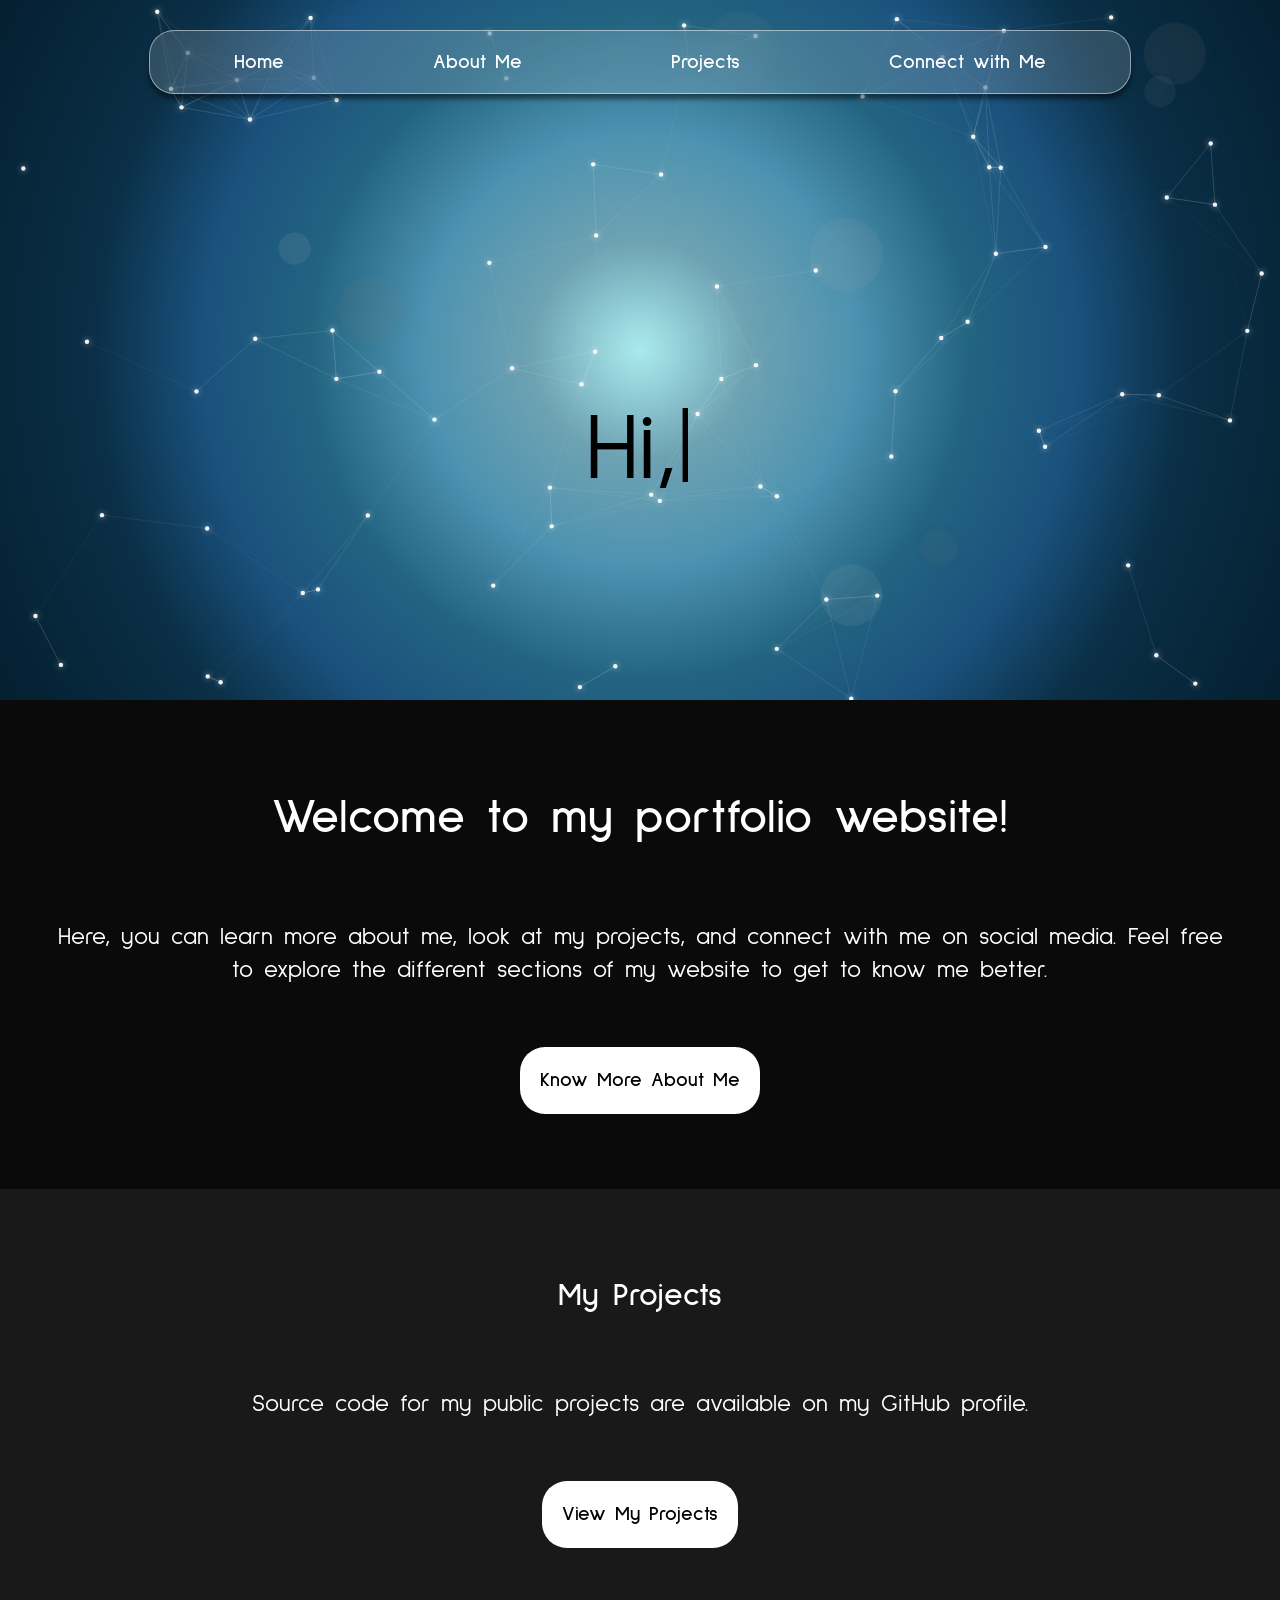
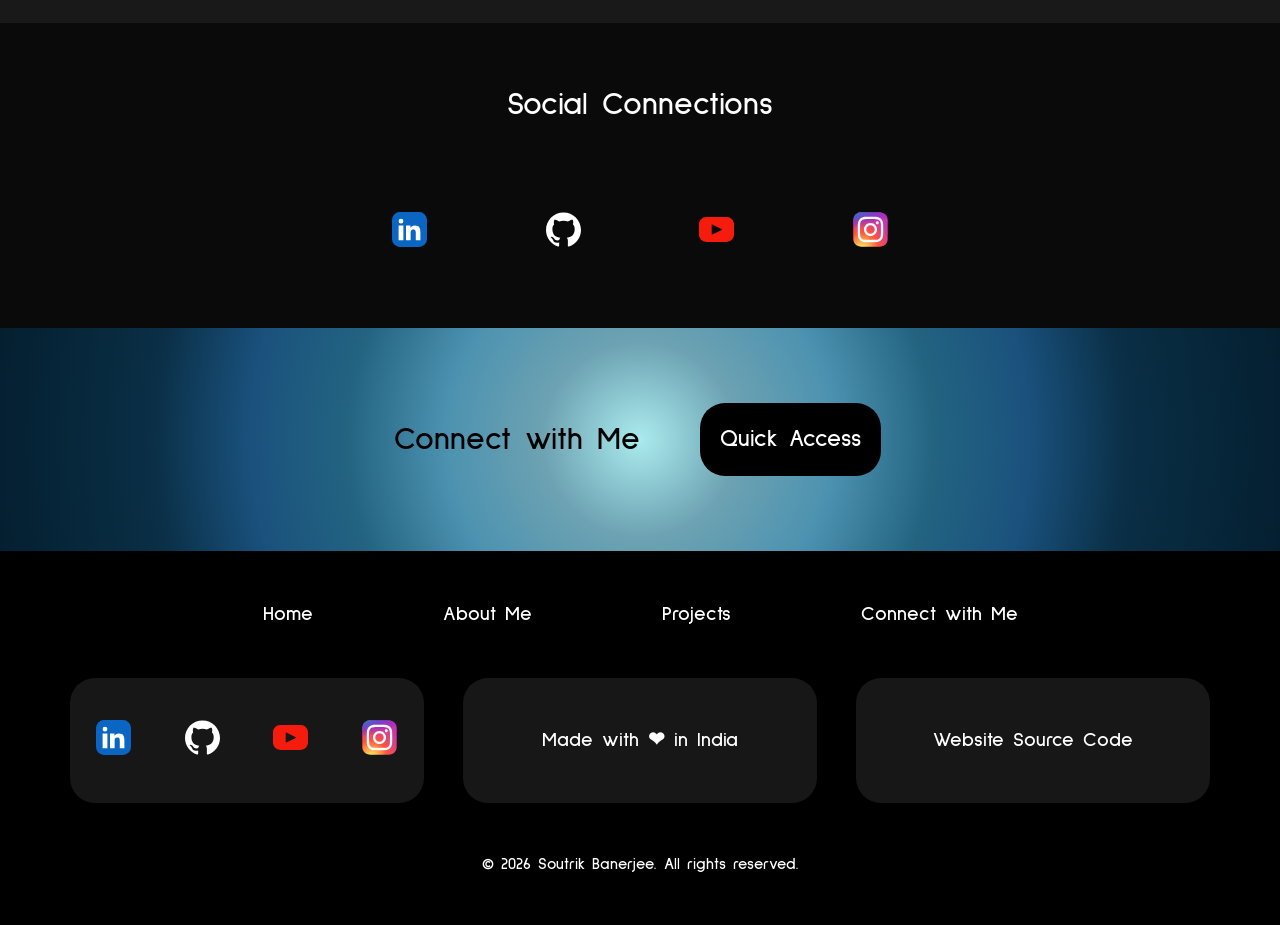
<file: index.html>
<!DOCTYPE html>
<html lang="en">

<head>
    <meta charset="UTF-8">
    <meta name="viewport" content="width=device-width, initial-scale=1.0">
    <title>Home | Soutrik Banerjee</title>
    <link rel="icon" href="SVGs/favicon.svg" type="image/svg+xml">
    <link rel="preconnect" href="https://fonts.googleapis.com">
    <link rel="preconnect" href="https://fonts.gstatic.com" crossorigin>
    <link href="https://fonts.googleapis.com/css2?family=Sulphur+Point:wght@300;400;700&display=swap" rel="stylesheet">
    <link rel="stylesheet" href="CSS/navbarstyle.css">
    <link rel="stylesheet" href="CSS/style.css">
    <link rel="stylesheet" href="CSS/footerstyle.css">
</head>

<body>
    <header id="header"></header>

    <div class="canvascontainer">
        <canvas id="networkcanvas"></canvas>
    </div>

    <div id="typingbox">
        <span id="covertext"></span><span class="cursor">|</span>
    </div>

    <div id="coverimagecontainer" class="section">
        <img src="Images/coverimage.jpg" alt="Cover Image">
    </div>

    <main>
        <section class="section" style="background-color: rgb(10, 10, 10);">
            <h1 class="heading1">Welcome to my portfolio website!</h1>
            <p class="para">Here, you can learn more about me, look at my projects, and connect with me on social media. Feel free to explore the different sections of my website to get to know me better.</p>
            <a href="about.html"><button class="btnstyl2">Know More About Me</button></a>
        </section>

        <section class="section" style="background-color: rgb(25, 25, 25);">
            <h2 class="heading2">My Projects</h2>
            <p class="para">Source code for my public projects are available on my GitHub profile.</p>
            <a href="projects.html"><button class="btnstyl2">View My Projects</button></a>

        </section>

        <section id="socialconn" class="section" style="background-color: rgb(10, 10, 10);">
            <h2 class="heading2">Social Connections</h2>
            <div id="sociallinks">
                <a href="https://www.linkedin.com/in/soutrikbanerjee" target="_blank"><img class="socialicons" src="SVGs/linkedin.svg" alt="LinkedIn"></a>
                <a href="https://www.github.com/soutrikbanerjee-official" target="_blank"><img class="socialicons" src="SVGs/github.svg" alt="GitHub"></a>
                <a href="https://www.youtube.com/@soutrikbanerjee-official" target="_blank"><img class="socialicons" src="SVGs/youtube.svg" alt="YouTube"></a>
                <a href="https://www.instagram.com/soutrikbanerjee" target="_blank"><img class="socialicons" src="SVGs/instagram.svg" alt="Instagram"></a>
            </div>
        </section>

        <section class="section2" style="background: radial-gradient(circle at 50% 50%, #aaebee 0%, #6da2b2 15%, #4c92b0 30%, #236481 45%, #1a517d 60%, #0a2f46 75%, #041f30 100%);">
            <h2 id="quickacctxt" class="heading2" style="color: rgb(0, 0, 0)">Connect with Me</h2>
            <a id="quickaccbtn" href="contact.html"><button class="btnstyl1">Quick Access</button></a>
        </section>
    </main>

    <footer id="footer"></footer>

    <script src="JavaScript/navbar.js"></script>
    <script src="JavaScript/index.js"></script>
    <script src="JavaScript/covertext.js"></script>
    <script src="JavaScript/footer.js"></script>
</body>

</html>
</file>
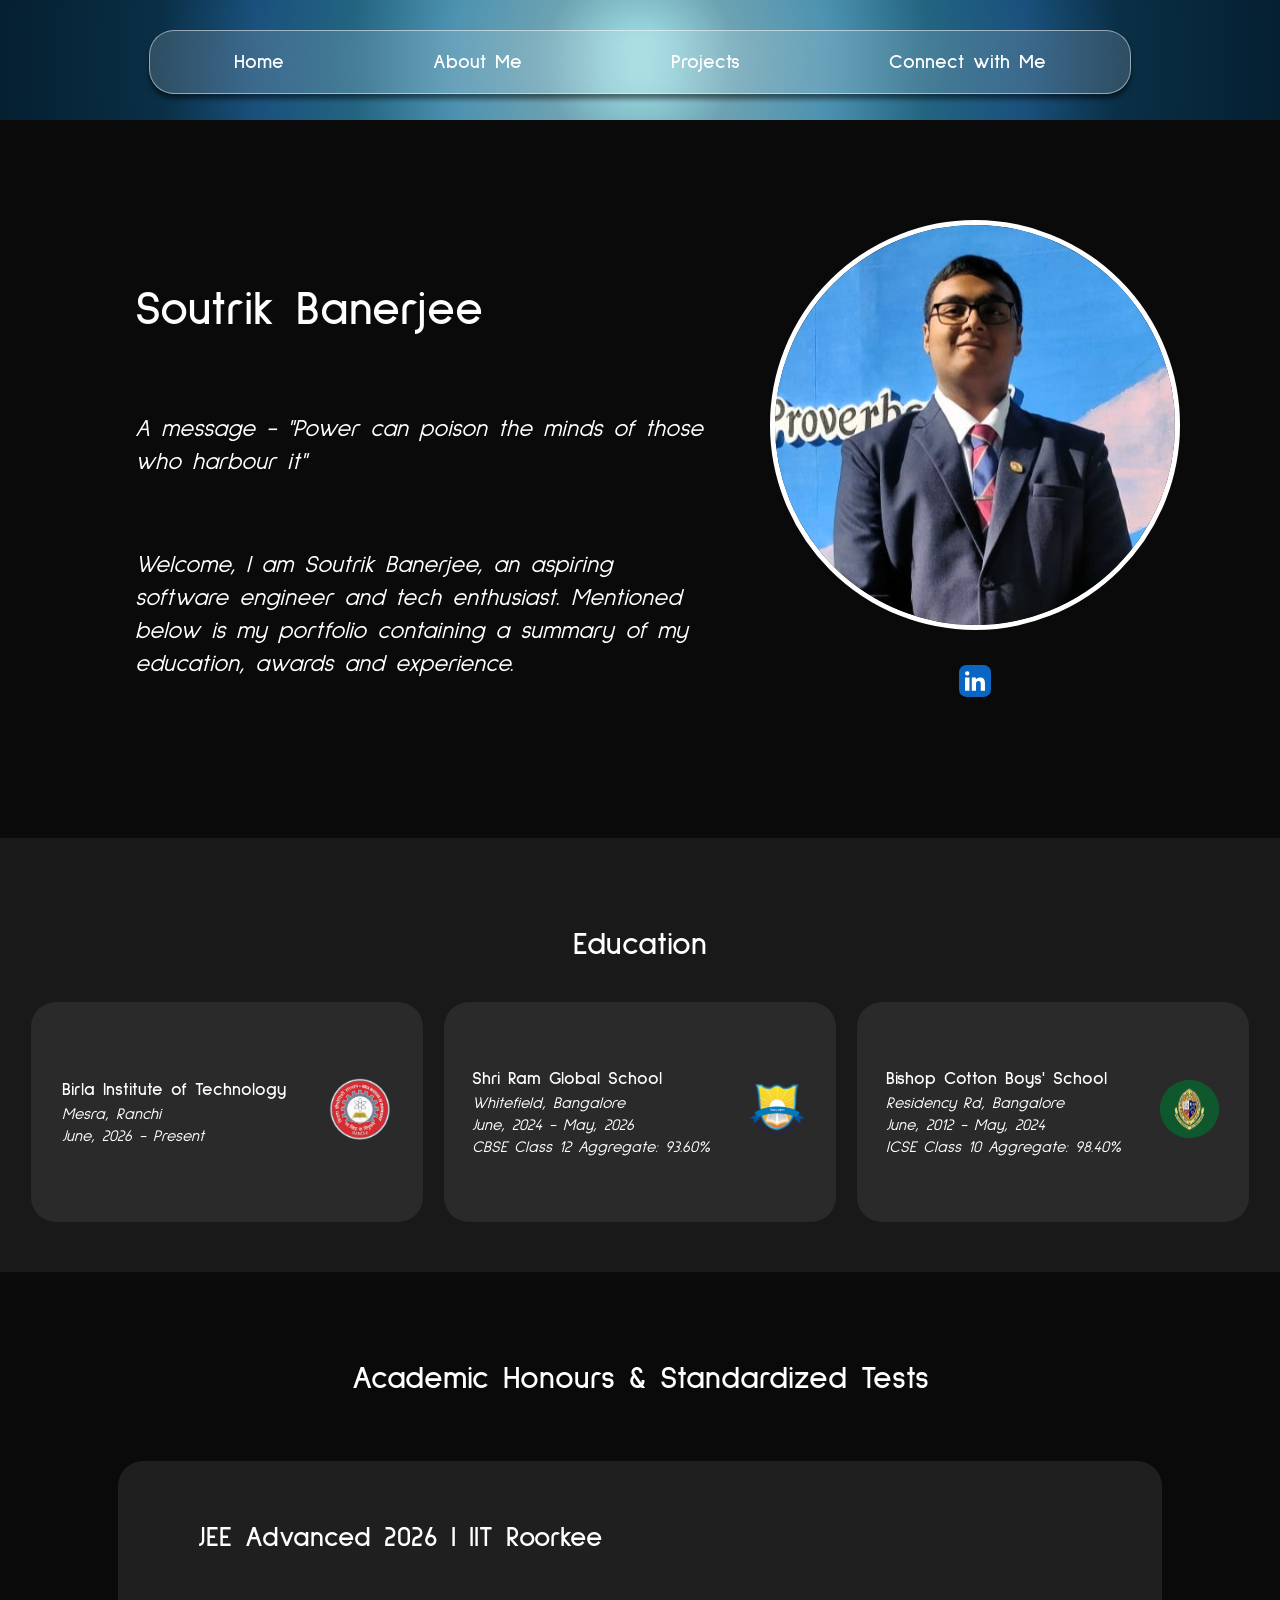
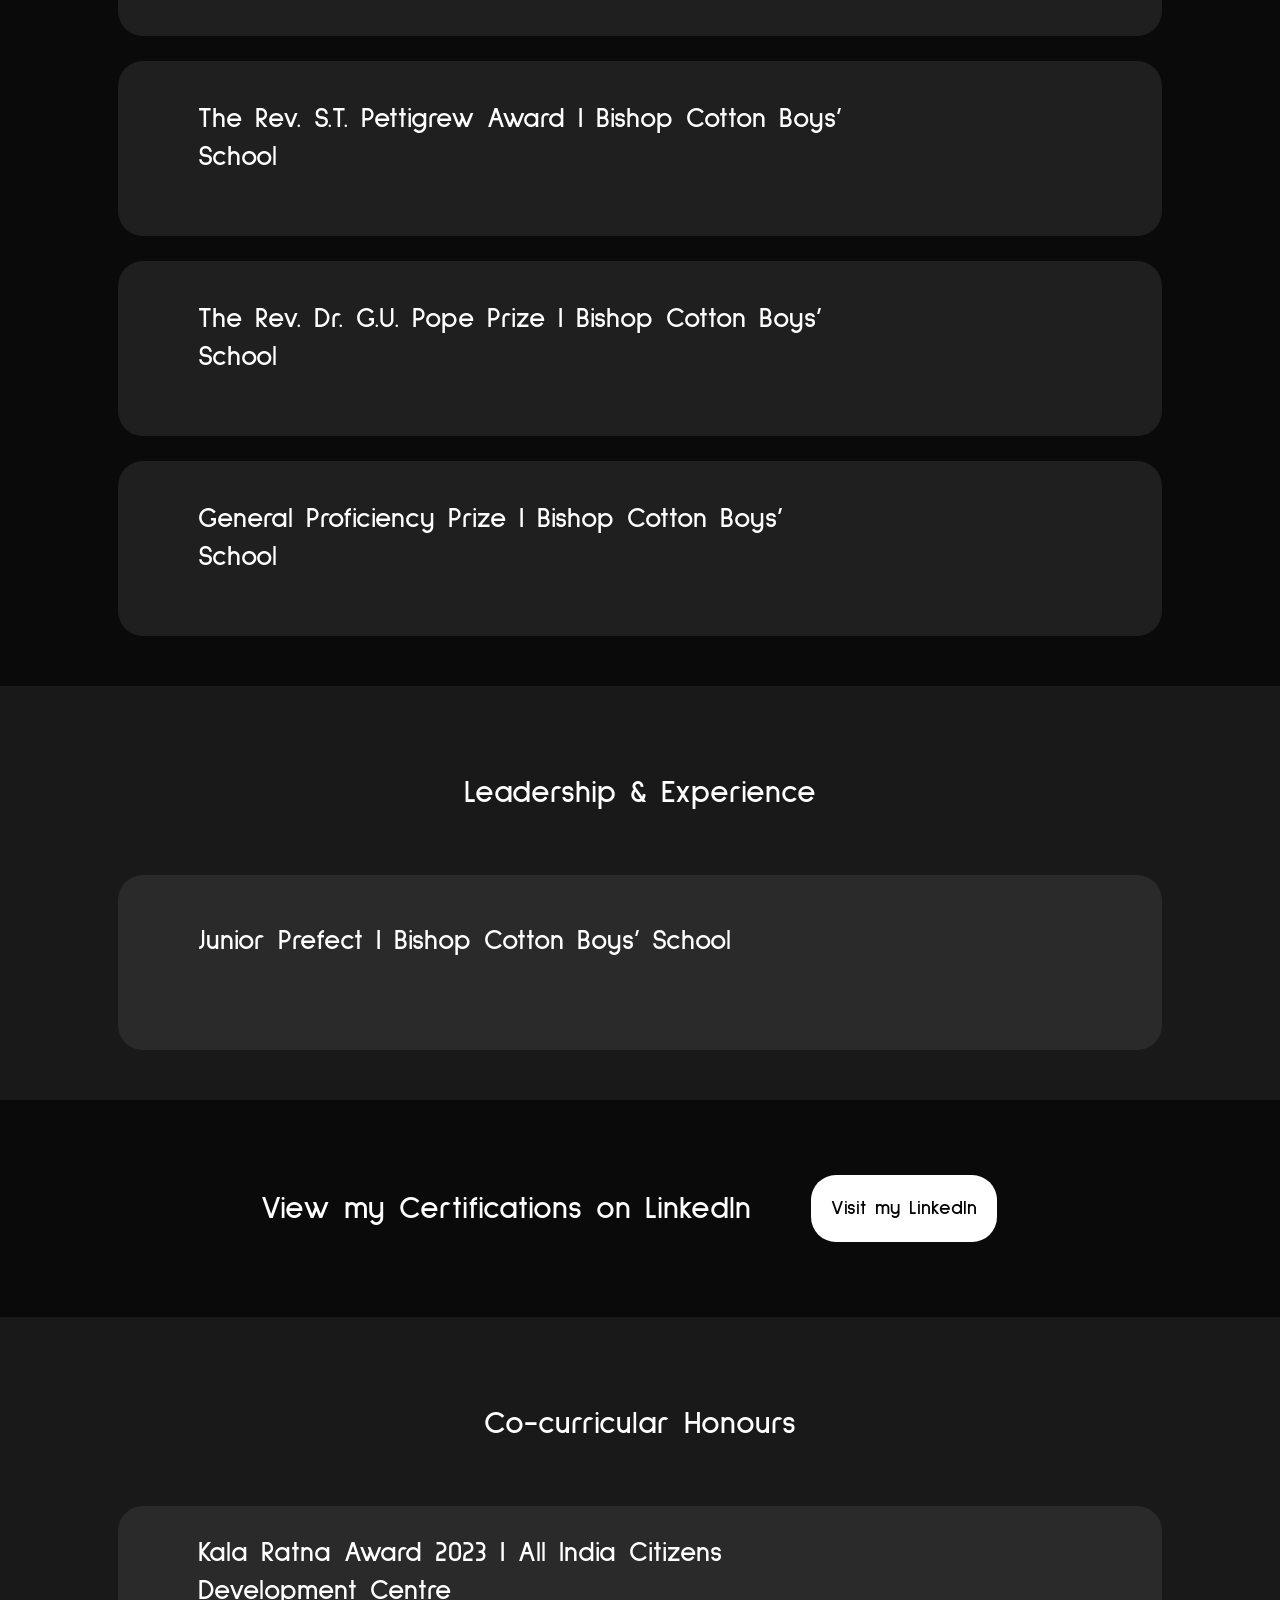
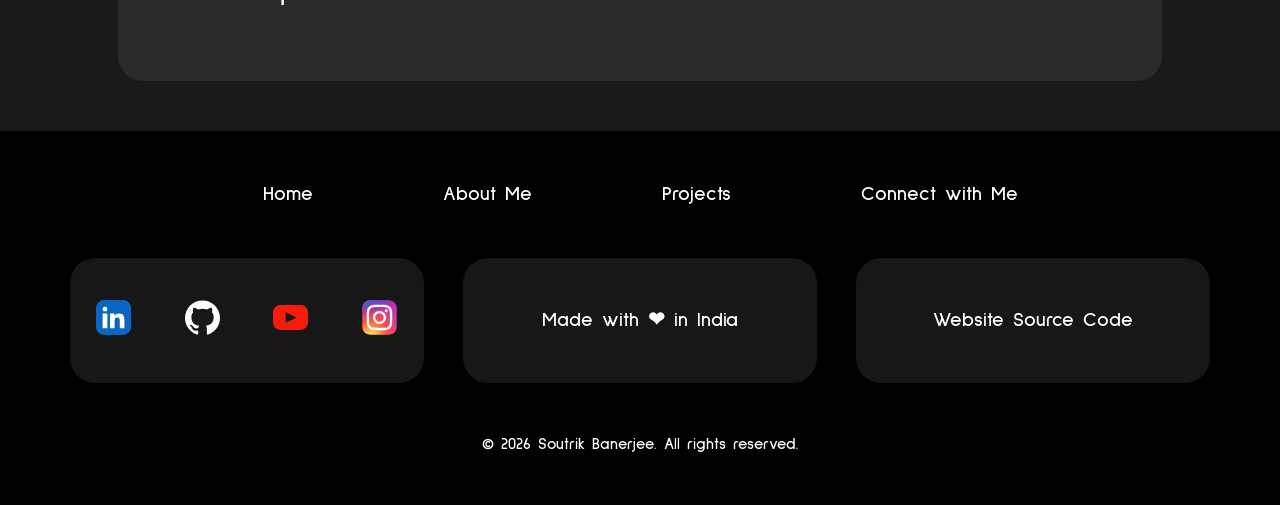
<file: about.html>
<!DOCTYPE html>
<html lang="en">

<head>
    <meta charset="UTF-8">
    <meta name="viewport" content="width=device-width, initial-scale=1.0">
    <title>About Me | Soutrik Banerjee</title>
    <link rel="icon" href="SVGs/favicon.svg" type="image/svg+xml">
    <link rel="preconnect" href="https://fonts.googleapis.com">
    <link rel="preconnect" href="https://fonts.gstatic.com" crossorigin>
    <link href="https://fonts.googleapis.com/css2?family=Sulphur+Point:wght@300;400;700&display=swap" rel="stylesheet">
    <link rel="stylesheet" href="CSS/navbarstyle.css">
    <link rel="stylesheet" href="CSS/style.css">
    <link rel="stylesheet" href="CSS/footerstyle.css">
</head>

<body>
    <div class="headercurve"></div>

    <header id="header"></header>

    <main>
        <div id="profilecontainer" class="section2" style="background-color: rgb(10, 10, 10);">
            <div id="profile" class="section">
                <h1 id="profilename" class="heading1">Soutrik Banerjee</h1>
                <p class="profpara">A message - "Power can poison the minds of those who harbour it"</p>
                <p class="profpara">Welcome, I am Soutrik Banerjee, an aspiring software engineer and tech enthusiast. Mentioned below is my portfolio containing a summary of my education, awards and experience.</p>
            </div>
            <div class="section">
                <img id="profilepic" src="Images/soutrikbanerjee.jpg" alt="Soutrik Banerjee">
                <a href="https://www.linkedin.com/in/soutrikbanerjee" target="_blank"><img id="linkedinprofile" src="SVGs/linkedin.svg" alt="LinkedIn"></a>
            </div>
        </div>

        <div class="section" style="background-color: rgb(25, 25, 25); padding: 50px 20px;">
            <h2 class="heading2">Education</h2>
            <div id="edumainbox" class="section2">
                <div class="edusubbox">
                    <div class="institutedetails">
                        <p style="font-weight: bolder; font-size: large;">Birla Institute of Technology</p>
                        <p style="font-style: italic; font-weight: normal;">Mesra, Ranchi</p>
                        <p style="font-style: italic; font-weight: normal;">June, 2026 - Present</p>
                        <p style="font-style: italic; font-weight: normal;"></p>
                        <div class="tooltip"><strong>Degree: </strong>Bachelor of Technology in Electronics and Communication Engineering</div>
                    </div>
                    <div><a href="https://bitmesra.ac.in/" target="_blank"><img class="institutelogo" src="Images/bitmesra.png" alt="Birla Institute of Technology, Mesra Logo"></a></div>
                </div>
                <div class="edusubbox">
                    <div class="institutedetails">
                        <p style="font-weight: bolder; font-size: large;">Shri Ram Global School</p>
                        <p style="font-style: italic; font-weight: normal;">Whitefield, Bangalore</p>
                        <p style="font-style: italic; font-weight: normal;">June, 2024 - May, 2026</p>
                        <p style="font-style: italic; font-weight: normal;">CBSE Class 12 Aggregate: 93.60%</p>
                    </div>
                    <div><a href="https://srgsbangalore.com/" target="_blank"><img class="institutelogo" src="Images/srgs.png" alt="Birla Institute of Technology, Mesra Logo"></a></div>
                    <div class="tooltip"><strong>Subjects: </strong>English Core, Mathematics, Physics, Chemistry, Computer Science</div>
                </div>
                <div class="edusubbox">
                    <div class="institutedetails">
                        <p style="font-weight: bolder; font-size: large;">Bishop Cotton Boys' School</p>
                        <p style="font-style: italic; font-weight: normal;">Residency Rd, Bangalore</p>
                        <p style="font-style: italic; font-weight: normal;">June, 2012 - May, 2024</p>
                        <p style="font-style: italic; font-weight: normal;">ICSE Class 10 Aggregate: 98.40%</p>
                    </div>
                    <div><a href="https://bishopcottonboysschool.edu.in/" target="_blank"><img class="institutelogo" src="Images/bcbs.png" alt="Birla Institute of Technology, Mesra Logo"></a></div>
                    <div class="tooltip"><strong>Subjects: </strong>English, Social Science, Mathematics, Science, Computer Applications</div>
                </div>
            </div>
        </div>

        <div id="awardcontainer" class="section" style="background-color: rgb(10, 10, 10);">
            <h2 class="heading2">Academic Honours & Standardized Tests</h2>
            <div class="awardbox">
                <div class="awardsubbox">
                    <p class="awardname">JEE Advanced 2026 | IIT Roorkee</p>
                    <p class="hiddentext">Qualified with All India CRL Rank - 21529</p>
                </div>
                <div class="awarddatebox">
                    <p class="hiddentext">June, 2026</p>
                </div>
            </div>
            <div class="awardbox">
                <div class="awardsubbox">
                    <p class="awardname">The Rev. S.T. Pettigrew Award | Bishop Cotton Boys’ School</p>
                    <p class="hiddentext">Awarded for Academic Excellence in ICSE Science (Above 95%)</p>
                </div>
                <div class="awarddatebox">
                    <p class="hiddentext">July, 2024</p>
                </div>
            </div>
            <div class="awardbox">
                <div class="awardsubbox">
                    <p class="awardname">The Rev. Dr. G.U. Pope Prize | Bishop Cotton Boys’ School</p>
                    <p class="hiddentext">Awarded for Centum (100/100) in Computer Applications - ICSE</p>
                </div>
                <div class="awarddatebox">
                    <p class="hiddentext">July, 2024</p>
                </div>
            </div>
            <div class="awardbox">
                <div class="awardsubbox">
                    <p class="awardname">General Proficiency Prize | Bishop Cotton Boys’ School</p>
                    <p class="hiddentext">Awarded for Securing Second Position in Class IX</p>
                </div>
                <div class="awarddatebox">
                    <p class="hiddentext">August, 2023</p>
                </div>
            </div>
            <!-- <div class="awardbox">
                <div class="awardsubbox">
                    <p class="awardname">Name</p>
                    <p class="hiddentext">Details</p>
                </div>
                <div class="awarddatebox">
                    <p class="hiddentext">Date</p>
                </div>
            </div> -->
        </div>

        <div id="experiencecontainer" class="section" style="background-color: rgb(25, 25, 25);">
            <h2 class="heading2">Leadership & Experience</h2>
            <!-- <div class="awardbox">
                <div class="awardsubbox">
                    <p class="awardname">Event Coordination Team Incharge for SIP | BIT Mesra</p>
                    <p class="hiddentext">Entrusted with the responsibility to coordinate the cultural programme organized by Team Vasundhara (ECE & EEE Freshers) during the Student Induction Programme (SIP).</p>
                </div>
                <div class="awarddatebox">
                    <p class="hiddentext">August, 2026 - September, 2026</p>
                </div>
            </div> -->
            <div class="awardbox">
                <div class="awardsubbox">
                    <p class="awardname">Junior Prefect | Bishop Cotton Boys’ School</p>
                    <p class="hiddentext">Entrusted with student leadership duties, organized school assemblies, coordinated fests and managed student welfare activities across the campus.</p>
                </div>
                <div class="awarddatebox">
                    <p class="hiddentext">June, 2023 - May, 2024</p>
                </div>
            </div>
        </div>

        <div id="certificationscontainer" class="section2" style="background-color: rgb(10, 10, 10);">
            <h2 id="certifications" class="heading2">View my Certifications on LinkedIn</h2>
            <a id="certificationsbtn" href="https://www.linkedin.com/in/soutrikbanerjee" target="_blank"><button class="btnstyl2">Visit my LinkedIn</button></a>
        </div>

        <div id="cocurricularcontainer" class="section" style="background-color: rgb(25, 25, 25);">
            <h2 class="heading2">Co-curricular Honours</h2>
            <div class="awardbox">
                <div class="awardsubbox">
                    <p class="awardname">Kala Ratna Award 2023 | All India Citizens Development Centre</p>
                    <p class="hiddentext">Awarded for best drawing in 'All India Drawing, Handwriting & Essay Writing Competition 2023-24'.</p>
                </div>
                <div class="awarddatebox">
                    <p class="hiddentext">October, 2023</p>
                </div>
            </div>
        </div>
    </main>

    <footer id="footer"></footer>

    <script src="JavaScript/navbar.js"></script>
    <script src="JavaScript/footer.js"></script>
</body>

</html>
</file>
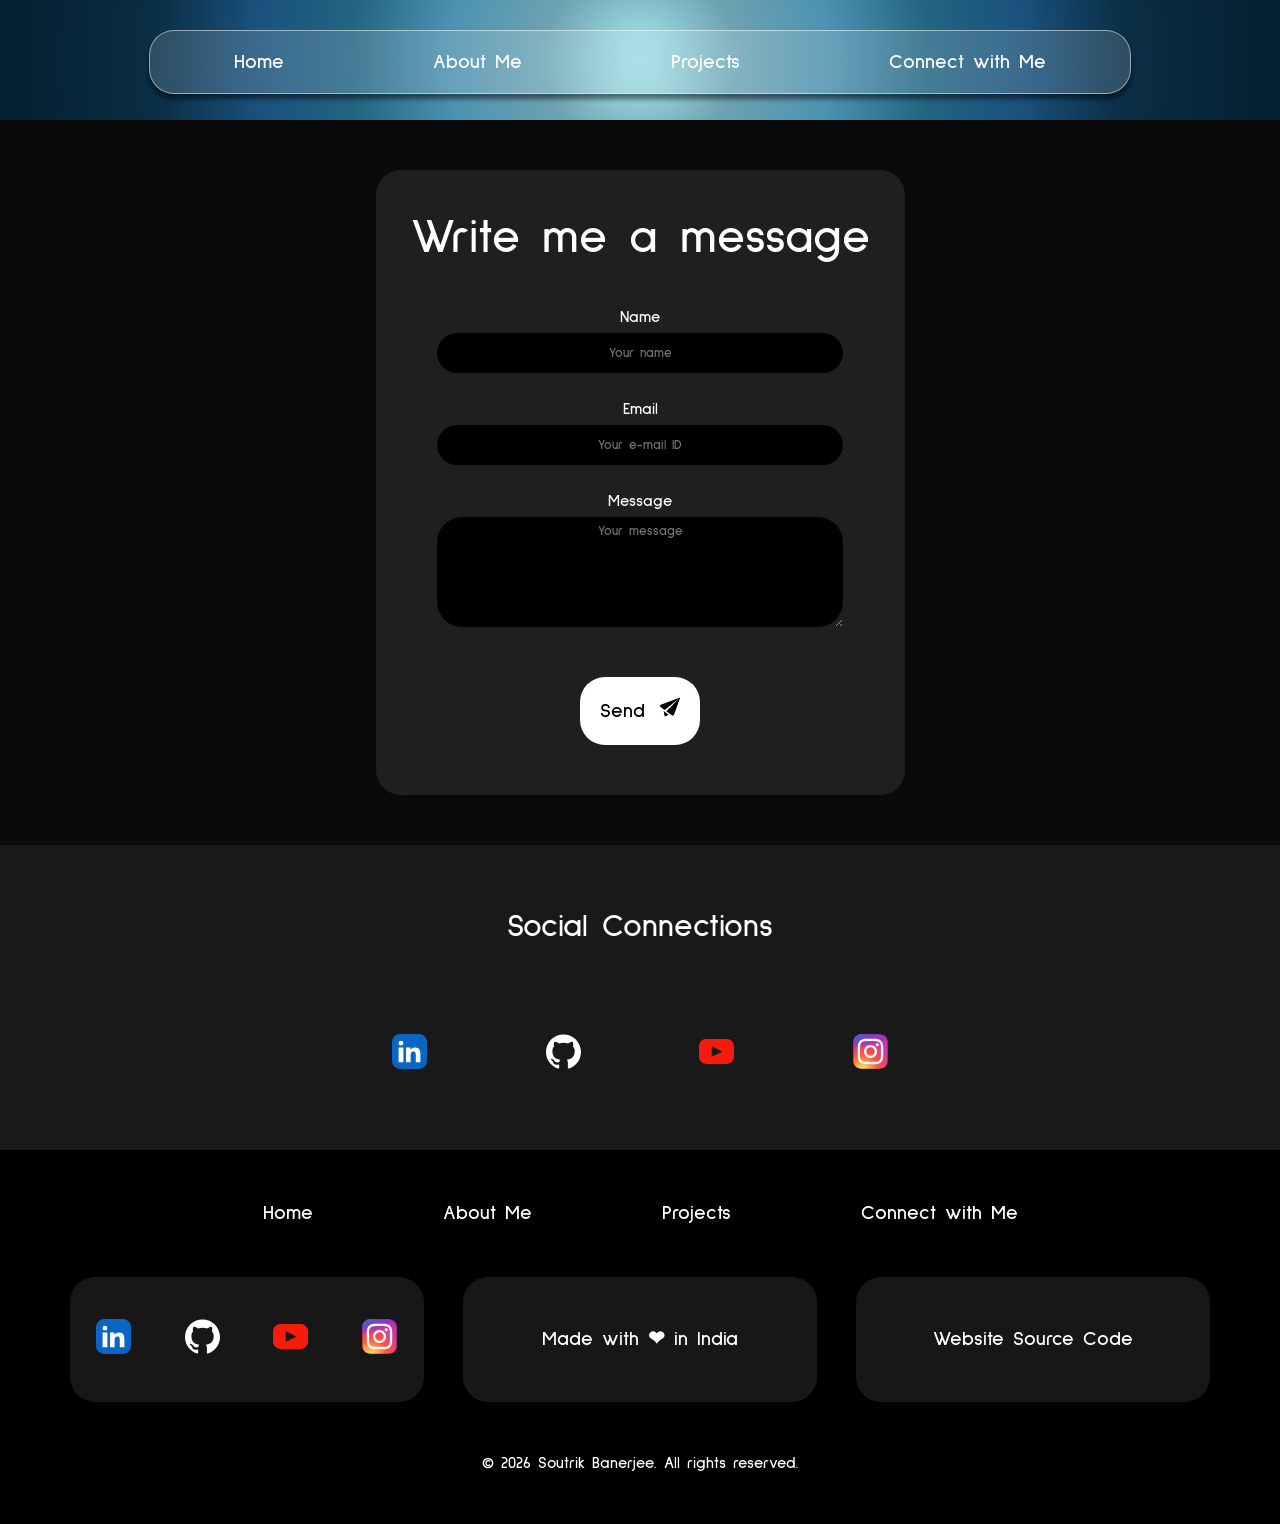
<file: contact.html>
<!DOCTYPE html>
<html lang="en">

<head>
    <meta charset="UTF-8">
    <meta name="viewport" content="width=device-width, initial-scale=1.0">
    <title>Connect with Me | Soutrik Banerjee</title>
    <link rel="icon" href="SVGs/favicon.svg" type="image/svg+xml">
    <link rel="preconnect" href="https://fonts.googleapis.com">
    <link rel="preconnect" href="https://fonts.gstatic.com" crossorigin>
    <link href="https://fonts.googleapis.com/css2?family=Sulphur+Point:wght@300;400;700&display=swap" rel="stylesheet">
    <link rel="stylesheet" href="CSS/navbarstyle.css">
    <link rel="stylesheet" href="CSS/style.css">
    <link rel="stylesheet" href="CSS/footerstyle.css">
</head>

<body>
    <div class="headercurve"></div>
    
    <header id="header"></header>
    
    <main>
        <div class="section" style="background-color: rgb(10, 10, 10);">
            <form id="contactform" action="https://api.web3forms.com/submit" method="POST">
                <input type="hidden" name="access_key" value="8f65f290-8e27-4ff2-be7b-ef7867ac03eb">
                <h1 class="heading1">Write me a message</h1>
                <label for="Name">Name</label>
                <input id="Name" type="text" name="Name" placeholder="Your name" class="forminput" required>

                <label for="Email">Email</label>
                <input id="Email" type="email" name="Email" placeholder="Your e-mail ID" class="forminput" required>

                <label for="Message">Message</label>
                <textarea id="Message" name="Message" placeholder="Your message" class="txtarea" required minlength="50"></textarea>

                <div class="h-captcha" data-captcha="true" data-theme="dark"></div>

                <button id="sendbtn" type="submit" class="btnstyl2">Send <img style="height: 20px; width: 20px;" src="SVGs/send.svg" alt="Send Icon"></button>
            </form>
        </div>
        
        <section id="socialconn" class="section" style="background-color: rgb(25, 25, 25);">
            <h2 class="heading2">Social Connections</h2>
            <div id="sociallinks">
                <a href="https://www.linkedin.com/in/soutrikbanerjee" target="_blank"><img class="socialicons" src="SVGs/linkedin.svg" alt="LinkedIn"></a>
                <a href="https://www.github.com/soutrikbanerjee-official" target="_blank"><img class="socialicons" src="SVGs/github.svg" alt="GitHub"></a>
                <a href="https://www.youtube.com/@soutrikbanerjee-official" target="_blank"><img class="socialicons" src="SVGs/youtube.svg" alt="YouTube"></a>
                <a href="https://www.instagram.com/soutrikbanerjee" target="_blank"><img class="socialicons" src="SVGs/instagram.svg" alt="Instagram"></a>
            </div>
        </section>
    </main>

    <footer id="footer"></footer>

    <script src="JavaScript/navbar.js"></script>
    <script src="JavaScript/footer.js"></script>
    <script src="JavaScript/captcha.js"></script>
    <script src="https://web3forms.com/client/script.js" async defer></script>
</body>

</html>
</file>
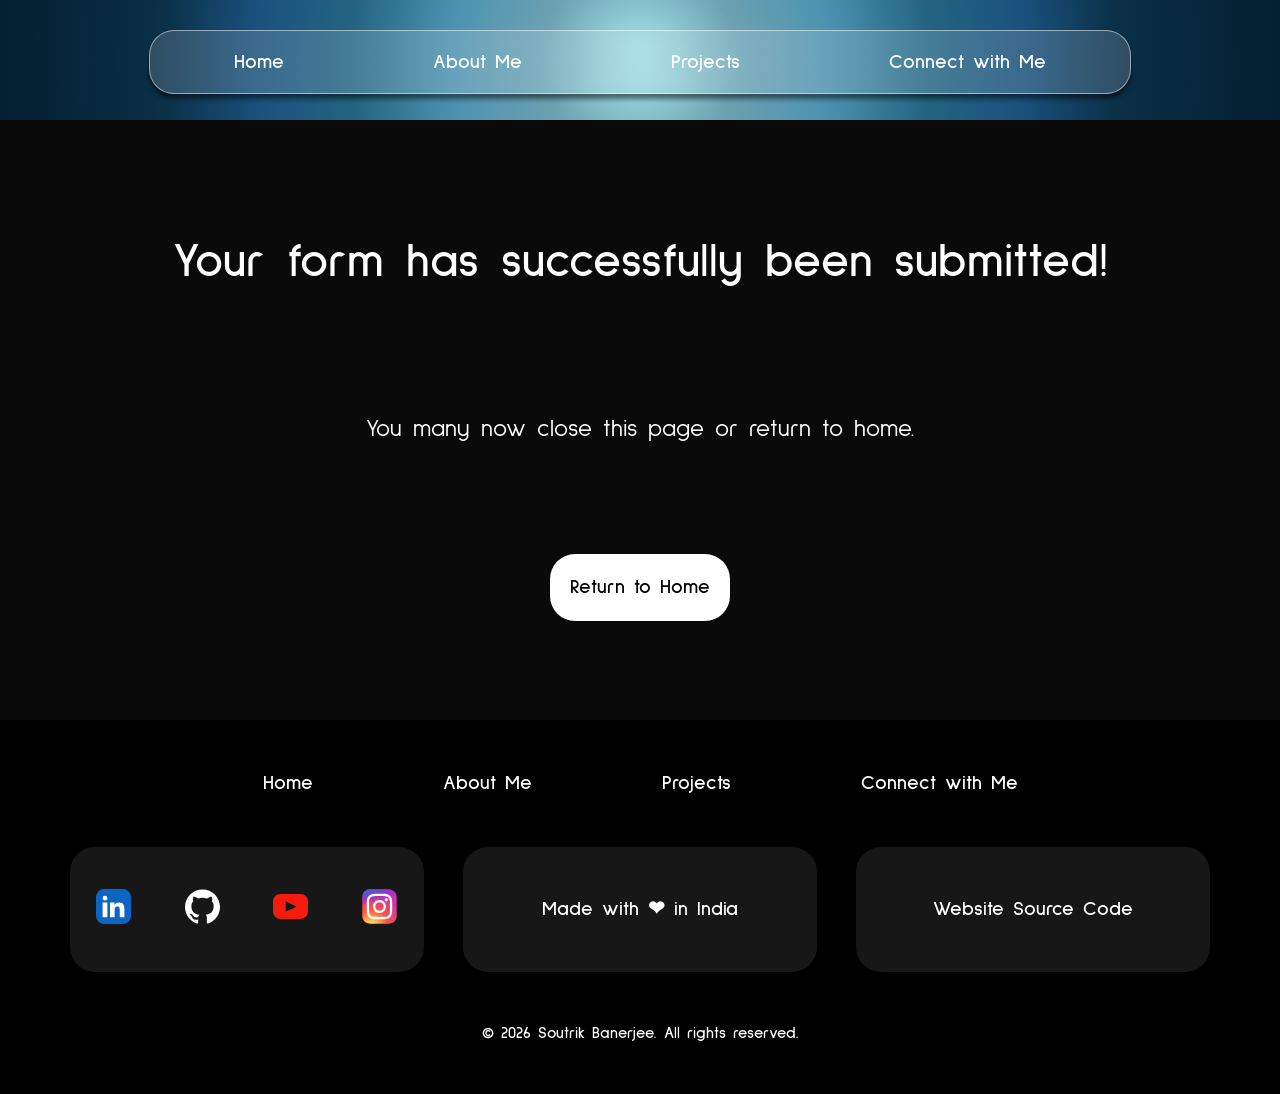
<file: formsubmit.html>
<!DOCTYPE html>
<html lang="en">

<head>
    <meta charset="UTF-8">
    <meta name="viewport" content="width=device-width, initial-scale=1.0">
    <title>Form Submitted Successfully</title>
    <link rel="icon" href="SVGs/favicon.svg" type="image/svg+xml">
    <link rel="preconnect" href="https://fonts.googleapis.com">
    <link rel="preconnect" href="https://fonts.gstatic.com" crossorigin>
    <link href="https://fonts.googleapis.com/css2?family=Sulphur+Point:wght@300;400;700&display=swap" rel="stylesheet">
    <link rel="stylesheet" href="CSS/navbarstyle.css">
    <link rel="stylesheet" href="CSS/style.css">
    <link rel="stylesheet" href="CSS/footerstyle.css">
</head>

<body>
    <div class="headercurve"></div>
    
    <header id="header"></header>

    <main>
        <section class="section" style="background-color: rgb(10, 10, 10); height: 500px;">
            <h1 class="heading1">Your form has successfully been submitted!</h1>
            <p class="para">You many now close this page or return to home.</p>
            <a href="index.html"><button class="btnstyl2">Return to Home</button></a>
        </section>
    </main>

    <footer id="footer"></footer>

    <script src="JavaScript/navbar.js"></script>
    <script src="JavaScript/footer.js"></script>
</body>

</html>
</file>
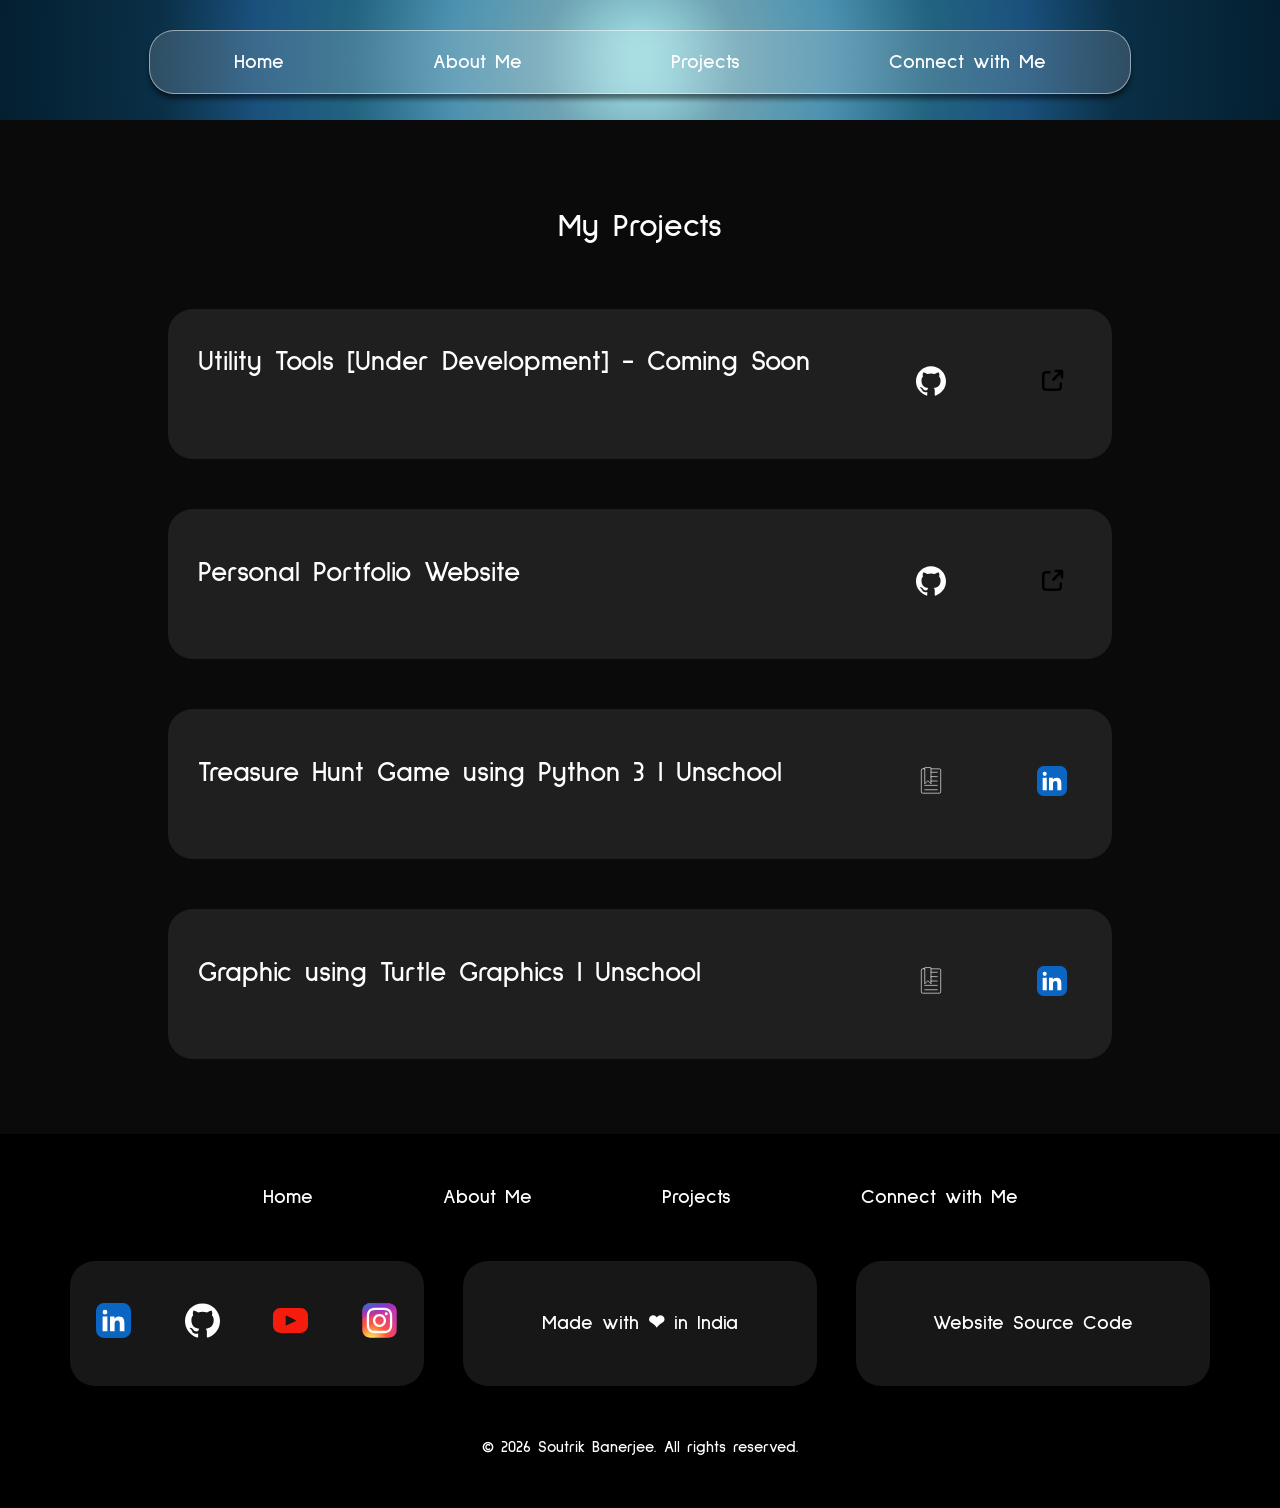
<file: projects.html>
<!DOCTYPE html>
<html lang="en">

<head>
    <meta charset="UTF-8">
    <meta name="viewport" content="width=device-width, initial-scale=1.0">
    <title>My Projects | Soutrik Banerjee</title>
    <link rel="icon" href="SVGs/favicon.svg" type="image/svg+xml">
    <link rel="preconnect" href="https://fonts.googleapis.com">
    <link rel="preconnect" href="https://fonts.gstatic.com" crossorigin>
    <link href="https://fonts.googleapis.com/css2?family=Sulphur+Point:wght@300;400;700&display=swap" rel="stylesheet">
    <link rel="stylesheet" href="CSS/navbarstyle.css">
    <link rel="stylesheet" href="CSS/style.css">
    <link rel="stylesheet" href="CSS/footerstyle.css">
</head>

<body>
    <div class="headercurve"></div>
    
    <header id="header"></header>

    <main>
        <div class="section" style="background-color: rgb(10, 10, 10);">
            <h2 class="heading2">My Projects</h2>
            <div class="projbox">
                <div class="projsubbox">
                    <p class="projname">Utility Tools [Under Development] - Coming Soon</p>
                    <p class="projtxt" style="font-style: italic; font-weight: normal;">A set of open source utility tools developed using JavaScript & deployed on a sub-domain of this wesite.</p>
                </div>
                <div class="projsourcebox">
                    <a href="https://github.com/soutrikbanerjee-official/utility-tools-personal-website" target="_blank"><img class="projdet" src="SVGs/github.svg" alt="GitHub Repository for Utility Tools"></a>
                </div>
                <div class="projlinkbox">
                    <a href="https://tools.soutrikbanerjee.com" target="_blank"><img class="projdet" src="SVGs/link.svg" alt="Project Link"></a>
                </div>
            </div>
            <div class="projbox">
                <div class="projsubbox">
                    <p class="projname">Personal Portfolio Website</p>
                    <p class="projtxt" style="font-style: italic; font-weight: normal;">This website is developed using HTML, CSS & JavaScript and is being refined till date.</p>
                </div>
                <div class="projsourcebox">
                    <a href="https://github.com/soutrikbanerjee-official/personal-website" target="_blank"><img class="projdet" src="SVGs/github.svg" alt="GitHub Repository for Personal Website"></a>
                </div>
                <div class="projlinkbox">
                    <a href="index.html" target="_blank"><img class="projdet" src="SVGs/link.svg" alt="Project Link"></a>
                </div>
            </div>
            <div class="projbox">
                <div class="projsubbox">
                    <p class="projname">Treasure Hunt Game using Python 3 | Unschool</p>
                    <p class="projtxt" style="font-style: italic; font-weight: normal;">Date: 24/04/2025</p>
                </div>
                <div class="projsourcebox">
                    <a href="https://media.licdn.com/dms/image/v2/D562DAQHifmpy9_sqQg/profile-treasury-image-shrink_800_800/B56Z.jtMbuKoAI-/0/1785157961853?e=1791932400&v=beta&t=_DHVxcCSmYhcQyz6D-8cq1WitcFb3Ei8BCbpLOgbbc0" target="_blank"><img class="projdet" src="SVGs/document.svg" alt="Project Certificate Link" style="filter: invert(100%)"></a>
                </div>
                <div class="projlinkbox">
                    <a href="https://www.linkedin.com/in/soutrikbanerjee/overlay/1785157962111/single-media-viewer/?profileId=ACoAAGunhG4BMTBSfKUrcizywHSWOhFljZ7-lT0" target="_blank"><img class="projdet" src="SVGs/linkedin.svg" alt="View Project on LinkedIn"></a>
                </div>
            </div>
            <div class="projbox">
                <div class="projsubbox">
                    <p class="projname">Graphic using Turtle Graphics | Unschool</p>
                    <p class="projtxt" style="font-style: italic; font-weight: normal;">Date: 22/04/2025</p>
                </div>
                <div class="projsourcebox">
                    <a href="https://media.licdn.com/dms/image/v2/D562DAQFx2EDXwVfk3A/profile-treasury-image-shrink_800_800/B56Z.juAYIKoAQ-/0/1785158174594?e=1791936000&v=beta&t=PIyOqx2wvBVrwtwvoZqR3K_7SxIFy1LnQ06-YrT2wy8" target="_blank"><img class="projdet" src="SVGs/document.svg" alt="Project Certificate Link" style="filter: invert(100%)"></a>
                </div>
                <div class="projlinkbox">
                    <a href="https://www.linkedin.com/in/soutrikbanerjee/overlay/1785158174853/single-media-viewer/?profileId=ACoAAGunhG4BMTBSfKUrcizywHSWOhFljZ7-lT0" target="_blank"><img class="projdet" src="SVGs/linkedin.svg" alt="View Project on LinkedIn"></a>
                </div>
            </div>
        </div>
    </main>

    <footer id="footer"></footer>

    <script src="JavaScript/navbar.js"></script>
    <script src="JavaScript/footer.js"></script>
</body>

</html>
</file>
<file: CSS/navbarstyle.css>
/* Desktop Style */

#navbar {
    display: flex;
    flex-direction: row;
    justify-content: space-around;
    align-items: center;
    position: fixed;
    top: 30px;
    padding: 10px;
    left: 50%;
    transform: translateX(-50%);
    width: 75%;
    border-radius: 25px;
    border: 1px solid rgba(255, 255, 255, 0.5);
    box-shadow: 0 5px 5px rgba(0, 0, 0, 0.5);
    background-color: rgba(255, 255, 255, 0.15);
    backdrop-filter: blur(30px);
    z-index: 1000;
}

#nav-menu {
    display: flex;
    flex-direction: row;
    justify-content: space-around;
    width: 100%;
}

.navbrandmobile, #menutoggle {
    display: none;
}

.navlink {
    position: relative;
    display: inline-block;
    font-weight: bold;
    font-size: 1.25rem;
    padding: 7.5px;
    text-decoration: none;
    color: white;
    background-color: transparent;
    border: none;
    border-radius: 10px;
    transition: transform 0.2s ease, font-weight 0.2s ease, text-shadow 0.2s ease, background-color 0.3s ease;
}

.navlink:hover {
    transform: scale(1.2);
    font-weight: bolder;
    text-shadow: 0 0 1px rgba(255, 255, 255, 0.75), 0 0 2px rgba(255, 255, 255, 0.5), 0 0 3px rgba(255, 255, 255, 0.25);
}

/* Mobile/Tablet Style */

@media (orientation: portrait), (max-width: 768px) {
    #navbar {
        flex-direction: column;
        top: 15px;
        padding: 3.5px 20px;
        margin-top: 22px;
        border-radius: 20px;
    }
    .navbrandmobile {
        display: block;
        color: white;
        font-weight: bold;
        font-size: 1.5rem;
    }
    #menutoggle {
        display: block;
        position: absolute;
        right: 15px;
        top: 12px;
        background: transparent;
        border: none;
        cursor: pointer;
        padding: 5px;
    }
    .hamburger, .hamburger::before, .hamburger::after {
        display: block;
        width: 22px;
        height: 2px;
        background-color: white;
        transition: transform 0.3s ease, opacity 0.3s ease;
        position: relative;
    }
    .hamburger::before, .hamburger::after {
        content: '';
        position: absolute;
        left: 0;
    }
    .hamburger::before {
        top: -6px;
    }
    .hamburger::after {
        top: 6px;
    }
    #menutoggle.open .hamburger {
        background-color: transparent;
    }
    #menutoggle.open .hamburger::before {
        transform: rotate(45deg);
        top: 0;
    }
    #menutoggle.open .hamburger::after {
        transform: rotate(-45deg);
        top: 0;
    }
    #nav-menu {
        flex-direction: column;
        align-items: center;
        max-height: 0;
        overflow: hidden;
        transition: max-height 0.35s ease, margin-top 0.35s ease;
        width: 100%;
    }
    #nav-menu.open {
        max-height: 250px;
        margin-top: 10px;
    }
    .navlink {
        width: 100%;
        text-align: center;
        padding: 10px 0;
    }
}
</file>
<file: CSS/style.css>
* {
    font-family: "Sulphur Point", sans-serif;
    font-weight: bold;
    color: rgb(255, 255, 255);
    background-color: transparent;
    margin: 0;
    padding: 0;
}

/* Cover Canvas (For PC) */

.canvascontainer {
    position: relative;
    display: block;
    width: 100%;
    height: 700px;
    background: radial-gradient(circle at 50% 50%, #aaebee 0%, #6da2b2 15%, #4c92b0 30%, #236481 45%, #1a517d 60%, #0a2f46 75%, #041f30 100%);
    overflow: hidden;
}

@media (orientation: portrait), (max-width: 768px) {
    .canvascontainer {
        display: none;
    }
}

#networkcanvas {
    position: absolute;
    width: 100%;
    height: 100%;
    display: block;
    background-color: transparent;
}

#typingbox {
    position: absolute;
    inset: 0;
    display: flex;
    flex-direction: row;
    justify-content: center;
    align-items: center;
    z-index: 750;
    pointer-events: none;
}

#covertext {
    font-size: 6rem;
    font-weight: normal;
    color: rgb(0, 0, 0);

}

.cursor {
    font-size: 7rem;
    font-weight: 100;
    color: rgb(0, 0, 0);
    animation: blink 1s infinite;
}

@keyframes blink {
    0% {opacity: 0;}
    50% {opacity: 1;}
    100% {opacity: 0;}
}

@media (orientation: portrait), (max-width: 768px) {
    #typingbox {
        inset: 0 0 30% 0;
    }
    #covertext {
        font-size: 3rem;
        color: rgb(255, 255, 255)
    }
    .cursor {
        font-size: 4rem;
        color: rgb(255, 255, 255);
    }
}

/* Cover Image (For Mobile/Tablet) */

#coverimagecontainer {
    display: none;
}

@media (orientation: portrait), (max-width: 768px) {
    #coverimagecontainer {
        display:flex;
        width: 100%;
        height: 700px;
        padding: 0;
        overflow: hidden;
    }

    #coverimagecontainer img {
        width: 100%;
        height: 100%;
        object-fit: cover;
        object-position: center;
    }
}

/* Header Design for other Pages */

.headercurve {
    position: relative;
    top: 0;
    left: 0;
    width: 100%;
    height: 7.5rem;
    background: radial-gradient(circle at 50% 50%, #aaebee 0%, #6da2b2 15%, #4c92b0 30%, #236481 45%, #1a517d 60%, #0a2f46 75%, #041f30 100%);
    overflow: hidden;
}

/* Button Styles */

/* Style 1 */

.btnstyl1 {
    display: inline-block;
    padding: 20px;
    margin: 25px;
    font-size: 1.5rem;
    font-weight: bold;
    color: white;
    background-color: black;
    border: none;
    border-radius: 25px;
    box-shadow: none;

    transition: transform 0.3s ease, color 0.3s ease, background-color 0.3s ease, box-shadow 0.3s ease, font-weight 0.3s ease, font-size 0.3s ease;
}

@media (orientation: portrait), (max-width: 768px) {
    .btnstyl1 {
        padding: 10px;
    }
}

.btnstyl1:hover {
    transform: scale(1.2);
    font-size: scale(1.2);
    font-weight: bolder;
    color: black;
    background-color: white;
    box-shadow: 0 0 1px 3px rgba(0, 0, 0, 0.1);
}

/* Style 2 */

.btnstyl2 {
    display: inline-block;
    padding: 20px;
    margin: 25px;
    font-size: 1.25rem;
    font-weight: bold;
    color: black;
    background-color: white;
    border: none;
    border-radius: 25px;
    box-shadow: none;

    transition: transform 0.3s ease, color 0.3s ease, background-color 0.3s ease, box-shadow 0.3s ease, font-weight 0.3s ease, font-size 0.3s ease;
}

@media (orientation: portrait), (max-width: 768px) {
    .btnstyl2 {
        padding: 10px;
    }
}

.btnstyl2:hover {
    transform: scale(1.2);
    font-size: scale(1.2);
    font-weight: bolder;
    color: white;
    background-color: black;
    box-shadow: 0 0 1px 3px rgba(255, 255, 255, 0.1);
}

/* Text Elements */

.heading1 {
    margin: 25px;
    padding: 10px;
    width: 100%;
    height: auto;
    font-size: 3rem;
    font-weight: bolder;
    text-align: center;
    background-color: transparent;
}

.heading2 {
    margin: 25px;
    padding: 10px;
    width: 100%;
    height: auto;
    font-size: 2rem;
    font-weight: bolder;
    text-align: center;
    background-color: transparent;
}

.para {
    margin: 25px;
    padding: 10px;
    width: 100%;
    height: auto;
    font-size: 1.5rem;
    font-weight: normal;
    text-align: center;
    background-color: transparent;
}

/* Semantic Elements */

.section {
    position: relative;
    padding: 50px;
    display: flex;
    flex-direction: column;
    justify-content: space-around;
    align-items: center;
    z-index: 100;
    background-color: transparent;
}

@media (orientation: portrait), (max-width: 768px) {
    .section {
        padding: 10px;
    }
}

.section2 {
    position: relative;
    padding: 50px;
    display: flex;
    flex-direction: row;
    justify-content: space-around;
    align-items: center;
    z-index: 100;
    background-color: transparent;
}

@media (orientation: portrait), (max-width: 768px) {
    .section2 {
        padding: 10px;
        flex-direction: column;
    }
}

/* Home Page */

#quickacctxt {
    width: 50%;
    text-align: end;
}

#quickaccbtn {
    width: 50%;
    text-align: start;
}

@media (orientation: portrait), (max-width: 768px) {
    #quickacctxt {
        width: 100%;
        text-align: center;
    }

    #quickaccbtn {
        width: 100%;
        text-align: center;
    }
}

/* About Me Page */

#profile {
    justify-content: top;
    align-items: start;
}

#profilename {
    text-align: start;
}

.profpara {
    margin: 25px;
    padding: 10px;
    width: 100%;
    height: auto;
    font-size: 1.5rem;
    font-weight: normal;
    font-style: italic;
    text-align: start;
    background-color: transparent;
}

#profilepic {
    height: 400px;
    width: 400px;
    border-radius: 50%;
    border: 5px solid rgb(255, 255, 255);
}

#linkedinprofile {
    margin: 25px;
    padding: 10px;
    height: 32px;
    width: 32px;
}

@media (orientation: portrait), (max-width: 768px) {
    #profile {
        align-items: center;
    }
    #profilecontainer {
        flex-direction: column-reverse;
        justify-content: center;
        align-items: center;
    }
    #profilepic {
        margin: 25px;
        width: 75%;
        height: 75%;
    }
    #profilename {
        width: fit-content;
        text-align: center;
    }
    .profpara {
        width: fit-content;
        text-align: center;
    }
}

#edumainbox {
    padding: 0px;
    width: 100%;
}

.edusubbox {
    display: flex;
    flex-direction: row;
    justify-content: space-around;
    align-items: center;
    width: 30%;
    padding: 10px;
    height: 200px;
    border-radius: 25px;
    background-color: rgba(104, 104, 104, 0.225);

    transition: transform 0.3s ease, background-color 0.3s ease;
}

.tooltip {
    display: inline-block;
    position: absolute;
    bottom: 110%;
    left: 50%;
    transform: translateX(-50%) translateY(10px);
    width: 85%;
    background-color: #111111;
    color: #ffffff;
    font-size: 0.8rem;
    padding: 10px 14px;
    border-radius: 10px;
    border: 1px solid rgba(255, 255, 255, 0.15);
    box-shadow: 0 8px 20px rgba(0, 0, 0, 0.5);
    box-sizing: border-box;

    opacity: 0;
    visibility: hidden;
    transition: opacity 0.3s ease, transform 0.3s ease, visibility 0.3s;
    pointer-events: none;
    z-index: 100;
}

.edusubbox:hover .tooltip {
    opacity: 1;
    visibility: visible;
    transform: translateX(-50%) translateY(0);
}

.edusubbox:hover {
    transform: scale(1.05);
    background-color: rgba(59, 131, 202, 0.5);
}

.institutelogo {
    height: 62.5px;
    width: 62.5px;

    transition: transform 0.3s ease;
}

.institutelogo:hover {
    transform: scale(1.2);
}

@media (orientation: portrait), (max-width: 768px) {
    #edumainbox {
        gap: 25px;
        margin-bottom: 25px;
    }
    .edusubbox {
        width: 90%;
        flex-direction: column;
        justify-content: center;
        align-items: center;
        gap: 30px;
    }
    .institutedetails {
        text-align: center;
    }
}

#awardcontainer {
    justify-content: center;
    gap: 25px;
}

.awardbox {
    position: relative;
    padding: 50px;
    display: flex;
    flex-direction: row;
    justify-content: space-around;
    align-items: center;
    width: 80%;
    height: 75px;
    z-index: 100;
    background-color: rgba(104, 104, 104, 0.225);
    border-radius: 25px;

    transition: transform 0.3s ease, background-color 0.3s ease;
}

.awardbox:hover {
    transform: scale(1.05);
    background-color: rgba(59, 131, 202, 0.5);
}

.awardsubbox {
    width: 80%;
    padding: 5px;
    margin: 25px;
    flex-direction: column;
    text-align: start;
}

.awardname {
    font-size: 1.75rem;
    font-weight: bold;
}

.awarddatebox {
    width: 20%;
    padding: 5px;
    margin:  25px;
    text-align: center;
}

.hiddentext {
    width: 100%;
    font-style: italic;
    font-weight: normal;
    opacity: 0;
    visibility: invisible;

    transition: opacity 0.3s ease, visibility 0.3s ease;
}

.awardbox:hover .hiddentext {
    opacity: 1;
    visibility: visible;
}

@media (orientation: portrait), (max-width: 768px) {
    #awardcontainer {
        padding: 50px 25px;
        gap: 30px;
    }
    .awardbox {
        flex-direction: column;
        padding: 10px;
        width: 90%;
        height: auto;
    }
    .awardsubbox {
        width: 100%;
        text-align: center;
    }
    .awardname {
        font-size: 1.5rem;
    }
    .awarddatebox {
        width: 100%;
    }
}

#experiencecontainer {
    justify-content: center;
    gap: 25px;
}

@media (orientation: portrait), (max-width: 768px) {
    #experiencecontainer {
        padding: 50px 25px;
        gap: 30px;
    }
}

#certifications {
    width: 60%;
    text-align: end;
}

#certificationsbtn {
    width: 40%;
    text-align: start;
}

@media (orientation: portrait), (max-width: 768px) {
    #certifications {
        width: 100%;
        text-align: center;
    }
    #certificationsbtn {
        width: 100%;
        text-align: center;
    }
}

#cocurricularcontainer {
    justify-content: center;
    gap: 25px;
}

@media (orientation: portrait), (max-width: 768px) {
    #cocurricularcontainer {
        padding: 50px 25px;
        gap: 30px;
    }
}

/* Projects Page */

.projbox {
    display: flex;
    flex-direction: row;
    justify-content: center;
    align-items: center;
    width: 80%;
    height: 150px;
    margin: 25px;
    background-color: rgba(104, 104, 104, 0.225);
    border-radius: 25px;

    transition: transform 0.3s ease, background-color 0.3s ease;
}

.projbox:hover {
    transform: scale(1.1);
    background-color: rgba(59, 131, 202, 0.5);
}

.projname {
    font-size: 1.75rem;
    font-weight: bold;
}

.projtxt {
    opacity: 0;
    visibility: hidden;

    transition: opacity 0.3s ease, visibility 0.3s ease;
}

.projbox:hover .projtxt {
    opacity: 1;
    visibility: visible;
}

.projdet {
    height: 30px;
    width: 30px;

    transition: transform 0.3s ease;
}

.projdet:hover {
    transform: scale(1.2);
}

.projsubbox {
    width: 80%;
    padding: 5px;
    margin: 25px;
    flex-direction: column;
    text-align: start;
}

.projsourcebox {
    width: 10%;
    padding: 5px;
    margin:  15px;
    display: flex;
    flex-direction: row;
    justify-content: center;
}

.projlinkbox {
    width: 10%;
    padding: 5px;
    margin:  15px;
    display: flex;
    flex-direction: row;
    justify-content: center;
}

@media (orientation: portrait), (max-width: 768px) {
    .projbox {
        flex-direction: column;
        height: max-content;
    }
    .projsubbox {
        text-align: center;
    }
    .projname {
        font-size: 1.5rem;
    }
    .projsourcebox {
        width: 100%;
    }
    .projlinkbox {
        width: 100%;
    }
}

/* Contact Form Style */

#contactform {
    display: flex;
    flex-direction: column;
    justify-content: space-around;
    align-items: center;
    background-color: rgba(104, 104, 104, 0.225);
    border-radius: 25px;

    transition: transform 0.3s ease, background-color 0.3s ease;
}

#contactform:has(#sendbtn:hover) {
    transform: scale(1.1);
    background-color: rgba(59, 131, 202, 0.5);
}

@media (orientation: portrait), (max-width: 768px) {
    #contactform {
        margin: 25px;
    }
    #contactform:has(#sendbtn:hover) {
        transform: none;
    }
}

.forminput {
    display: flex;
    padding: 5px;
    margin-top: 5px;
    margin-bottom: 25px;
    width: 75%;
    height: 30px;
    background-color: rgb(0, 0, 0);
    border: rgb(255, 255, 255);
    border-radius: 25px;
    text-align: center;
}

.txtarea {
    display: flex;
    padding: 5px;
    margin-top: 5px;
    margin-bottom: 25px;
    width: 75%;
    height: 100px;
    background-color: rgb(0, 0, 0);
    border: rgb(255, 255, 255);
    border-radius: 25px;
    text-align: center;
}

#sendbtn {
    display: flex;
    flex-direction: row;
    justify-content: space-around;
    align-items: baseline;
    gap: 15px;
    margin-bottom: 50px;
}

#sendbtn img {
    filter: none;

    transition: filter 0.3s ease;
}

#sendbtn:hover img {
    filter: invert(100%);
}

/* Social Media Icons Style */

#socialconn {
    padding: 25px;
}

#sociallinks {
    margin: 25px;
    padding: 25px;
    width: 50%;
    display: flex;
    flex-direction: row;
    justify-content: space-around;
    align-items: center;
}

#sociallinks a {
    background-color: transparent;
}

.socialicons {
    width: 35px;
    height: 35px;

    transition: transform 0.3s ease;
}

.socialicons:hover {
    transform: scale(1.5);
}

@media (orientation: portrait), (max-width: 768px) {
    #socialconn {
        padding: 10px;
    }
    #sociallinks {
        padding: 10px;
        width: 75%;
    }
    .socialicons {
        width: 35px;
        height: 35px;
    }
}
</file>
<file: CSS/footerstyle.css>
#footer {
    padding: 50px;
    display: flex;
    flex-direction: column;
    justify-content: space-around;
    align-items: center;
    height: max-content;
    background-color: rgba(0, 0, 0);
}

#footernav {
    display: flex;
    flex-direction: row;
    justify-content: space-around;
    align-items: center;
    width: 75%;
    list-style: none;
}

.footnavlink {
    display: inline-block;
    text-decoration: none;
    font-size: 1.25rem;
    font-weight: bold;
    text-shadow: none;
    text-align: center;

    transition: transform 0.2s ease, font-weight 0.2s ease, text-shadow 0.2s ease;
}

.footnavlink:hover {
    transform: scale(1.2);
    font-weight: bolder;
    text-shadow: 0 0 1px rgba(255, 255, 255, 0.75), 0 0 2px rgba(255, 255, 255, 0.5), 0 0 3px rgba(255, 255, 255, 0.25);
}

#footmainbox {
    padding: 50px;
    display: flex;
    flex-direction: row;
    justify-content: space-around;
    align-items: center;
    width: 100%;
    background-color: transparent;
    border: none;
}

.footsubbox {
    display: flex;
    flex-direction: column;
    justify-content: space-around;
    align-items: center;
    width: 30%;
    height: 125px;
    background-color: rgba(104, 104, 104, 0.225);
    border-radius: 25px;

    transition: transform 0.3s ease;
}

.footsubbox:hover {
    transform: scale(1.1);
}

#footbox1 {
    flex-direction: row;
}

@media (orientation: portrait), (max-width: 768px) {
    #footer {
        gap: 10px;
    }
    #footernav {
        flex-direction: column;
        justify-content: center;
        width: 100%;
        gap: 10px;
    }
    #footmainbox {
        padding: 10px;
        flex-direction: column;
        justify-content: center;
        gap: 10px;
    }
    .footsubbox {
        padding: 10px;
        width: 100%;
        height: 50px;
        transition: none;
    }
    .footsubbox:hover {
        transform: none;
    }
    #copyright {
        text-align: center;
    }
}
</file>
